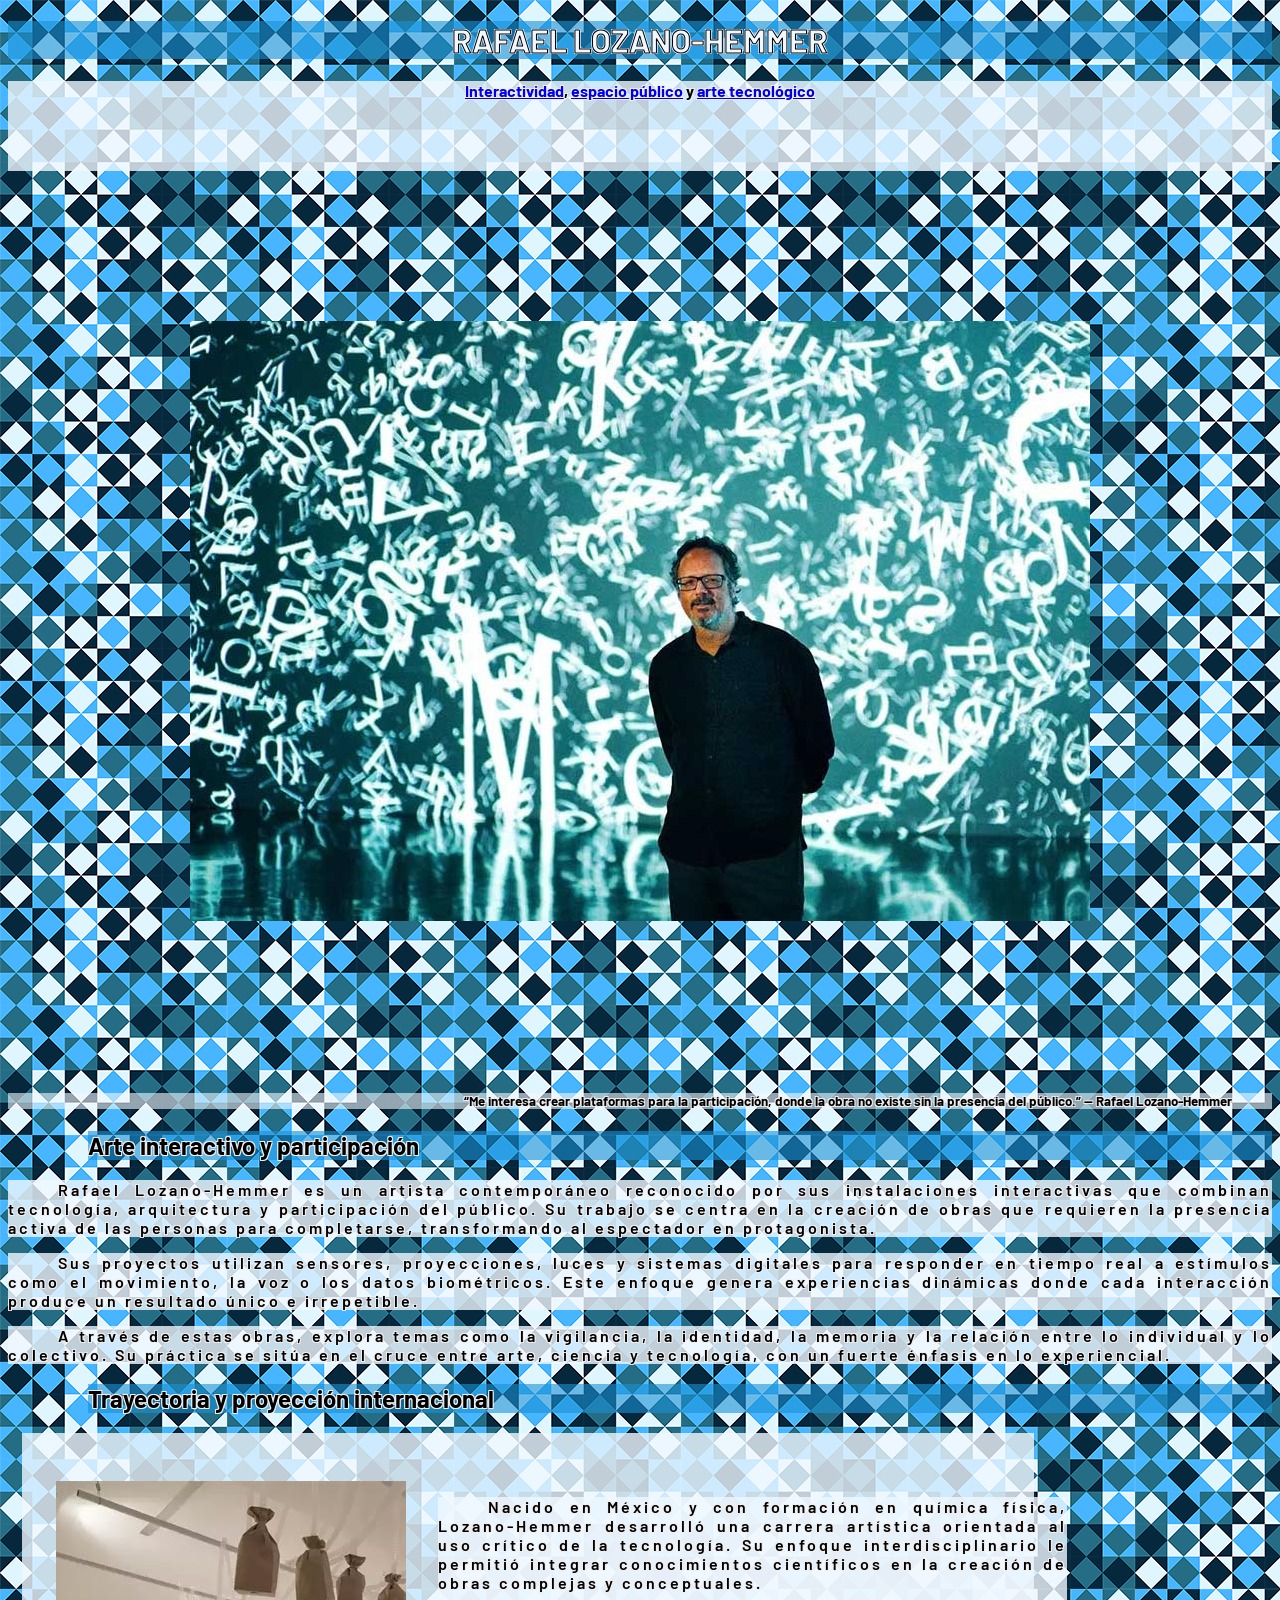
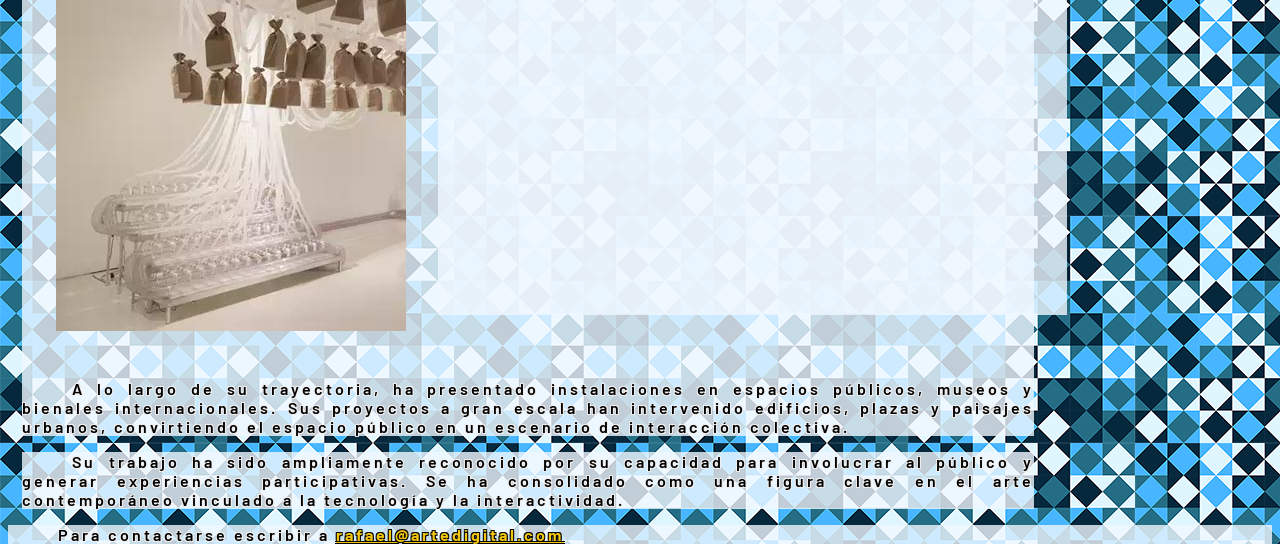
<file: index.html>
<!doctype html>
<html lang="es">
    <head>
    <meta charset="utf-8">
    <link href="./css/estilos.css" rel="stylesheet" >
    <title> PRIMER PARCIAL </title>
</head>
<body>
    <header>
           <h1>Rafael Lozano-Hemmer</h1>
                <nav> <a href="index.html#interactividad">Interactividad</a>, <a href="fotos.html#espacio">espacio público</a> y <a href="video.html#artec">arte tecnológico</a>  </nav>
                
        </header>
<div class="contenedor">
 <img src="img/lozano-hemmer-1.jpg" alt="Rafael Lozano-Hemmer y obra audiovisual de fondo">
</div>

<aside><h5>“Me interesa crear plataformas para la participación, donde la obra no existe sin la presencia del público.” — Rafael Lozano-Hemmer</h5></aside>
        

    <main>
        <section>
        <article>
          <h2  id="interactividad" >Arte interactivo y participación</h2>
          <p>
            Rafael Lozano-Hemmer es un artista contemporáneo reconocido por sus instalaciones interactivas que combinan tecnología, arquitectura y participación del público. Su trabajo se centra en la creación de obras que requieren la presencia activa de las personas para completarse, transformando al espectador en protagonista.
          </p>
          <p>
            Sus proyectos utilizan sensores, proyecciones, luces y sistemas digitales para responder en tiempo real a estímulos como el movimiento, la voz o los datos biométricos. Este enfoque genera experiencias dinámicas donde cada interacción produce un resultado único e irrepetible.
          </p>
          <p>
A través de estas obras, explora temas como la vigilancia, la identidad, la memoria y la relación entre lo individual y lo colectivo. Su práctica se sitúa en el cruce entre arte, ciencia y tecnología, con un fuerte énfasis en lo experiencial.
          </p>
          </article>
          <article>
          <h2>Trayectoria y proyección internacional</h2>
          <div class="miti1">
            <img src="img/lozano-hemmer-3.jpg" alt="obra interactiva de Rafael Lozano-Hemmer">
 
            <p>Nacido en México y con formación en química física, Lozano-Hemmer desarrolló una carrera artística orientada al uso crítico de la tecnología. Su enfoque interdisciplinario le permitió integrar conocimientos científicos en la creación de obras complejas y conceptuales.
</p>
         
         </div>
           
         
          <p class="miti2">A lo largo de su trayectoria, ha presentado instalaciones en espacios públicos, museos y bienales internacionales. Sus proyectos a gran escala han intervenido edificios, plazas y paisajes urbanos, convirtiendo el espacio público en un escenario de interacción colectiva.
</p>

          <p class="miti2">Su trabajo ha sido ampliamente reconocido por su capacidad para involucrar al público y generar experiencias participativas. Se ha consolidado como una figura clave en el arte contemporáneo vinculado a la tecnología y la interactividad.
</p>
   
            </article>
            
 </section>

        </main>
    <footer>
    <p>Para contactarse escribir a  <a href="mailto:rafael@artedigital.com">rafael@artedigital.com</a></p>
    </footer>
</body>
</html>
</file>
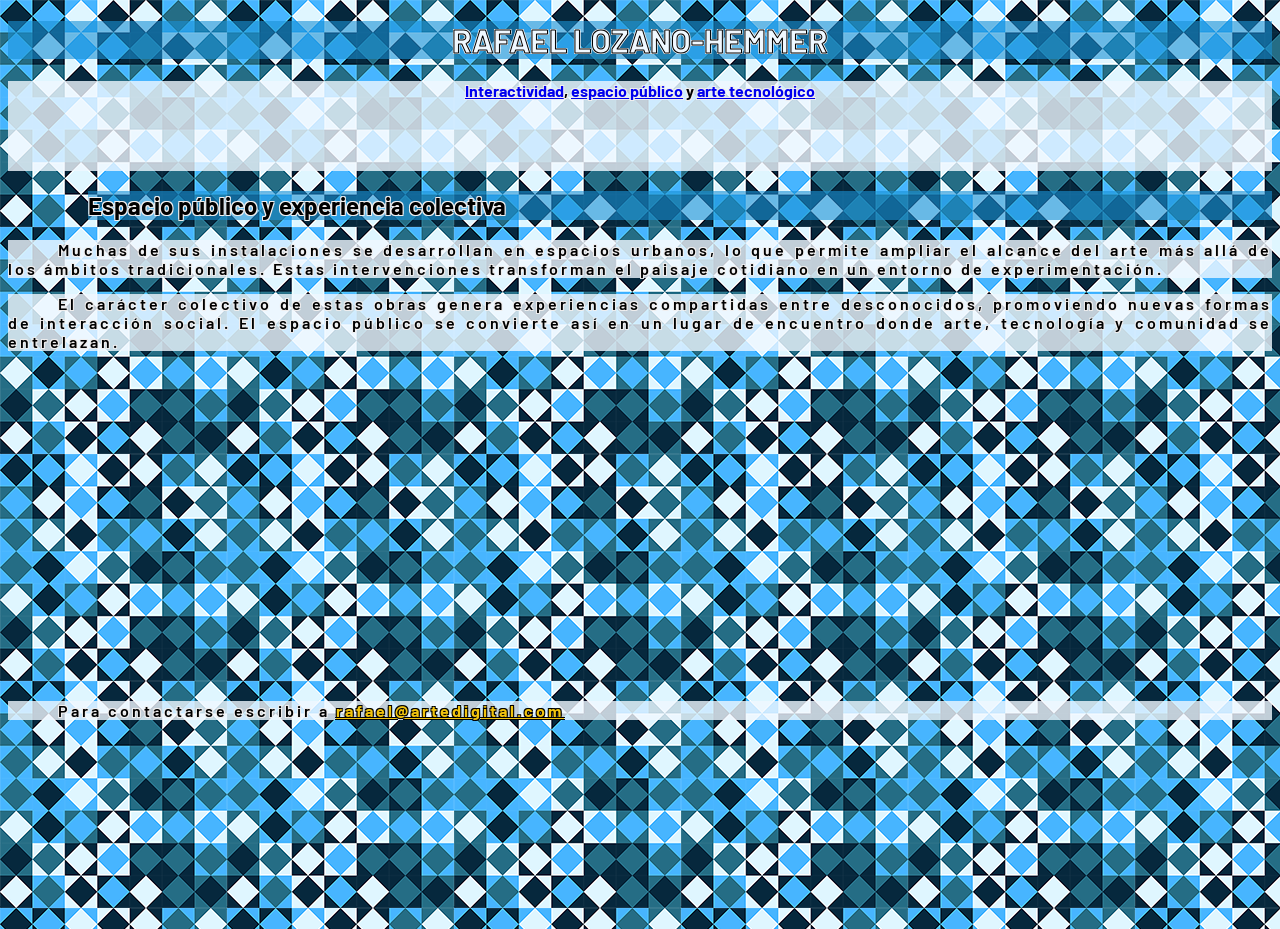
<file: fotos.html>
<!doctype html>
<html lang="es">
    <head>
    <meta charset="utf-8">
    <link href="./css/estilos.css" rel="stylesheet" >
    <title> PRIMER PARCIAL </title>
</head>
<body>
    <header>
           <h1>Rafael Lozano-Hemmer</h1>
                <nav> <a href="index.html#interactividad">Interactividad</a>, <a href="fotos.html#espacio">espacio público</a> y <a href="video.html#artec">arte tecnológico</a>  </nav>
                
        </header>
    <main>

                    <article>
                <h2 id="espacio">Espacio público y experiencia colectiva</h2>
                <p>Muchas de sus instalaciones se desarrollan en espacios urbanos, lo que permite ampliar el alcance del arte más allá de los ámbitos tradicionales. Estas intervenciones transforman el paisaje cotidiano en un entorno de experimentación.</p>
                <p>El carácter colectivo de estas obras genera experiencias compartidas entre desconocidos, promoviendo nuevas formas de interacción social. El espacio público se convierte así en un lugar de encuentro donde arte, tecnología y comunidad se entrelazan.</p>
            </article>


<iframe width="560" height="315" 
    src="https://www.youtube.com/watch?v=jTzojcaanDs" 
    title="LATIDOS por Rafael Lozano-Hemmer" 
    frameborder="0" 
    allow="accelerometer; autoplay; clipboard-write; encrypted-media; gyroscope; picture-in-picture" 
    allowfullscreen>
</iframe>
        </main>
    <footer>
    <p>Para contactarse escribir a  <a href="mailto:rafael@artedigital.com">rafael@artedigital.com</a></p>
    </footer>
</body>
</html>
</file>
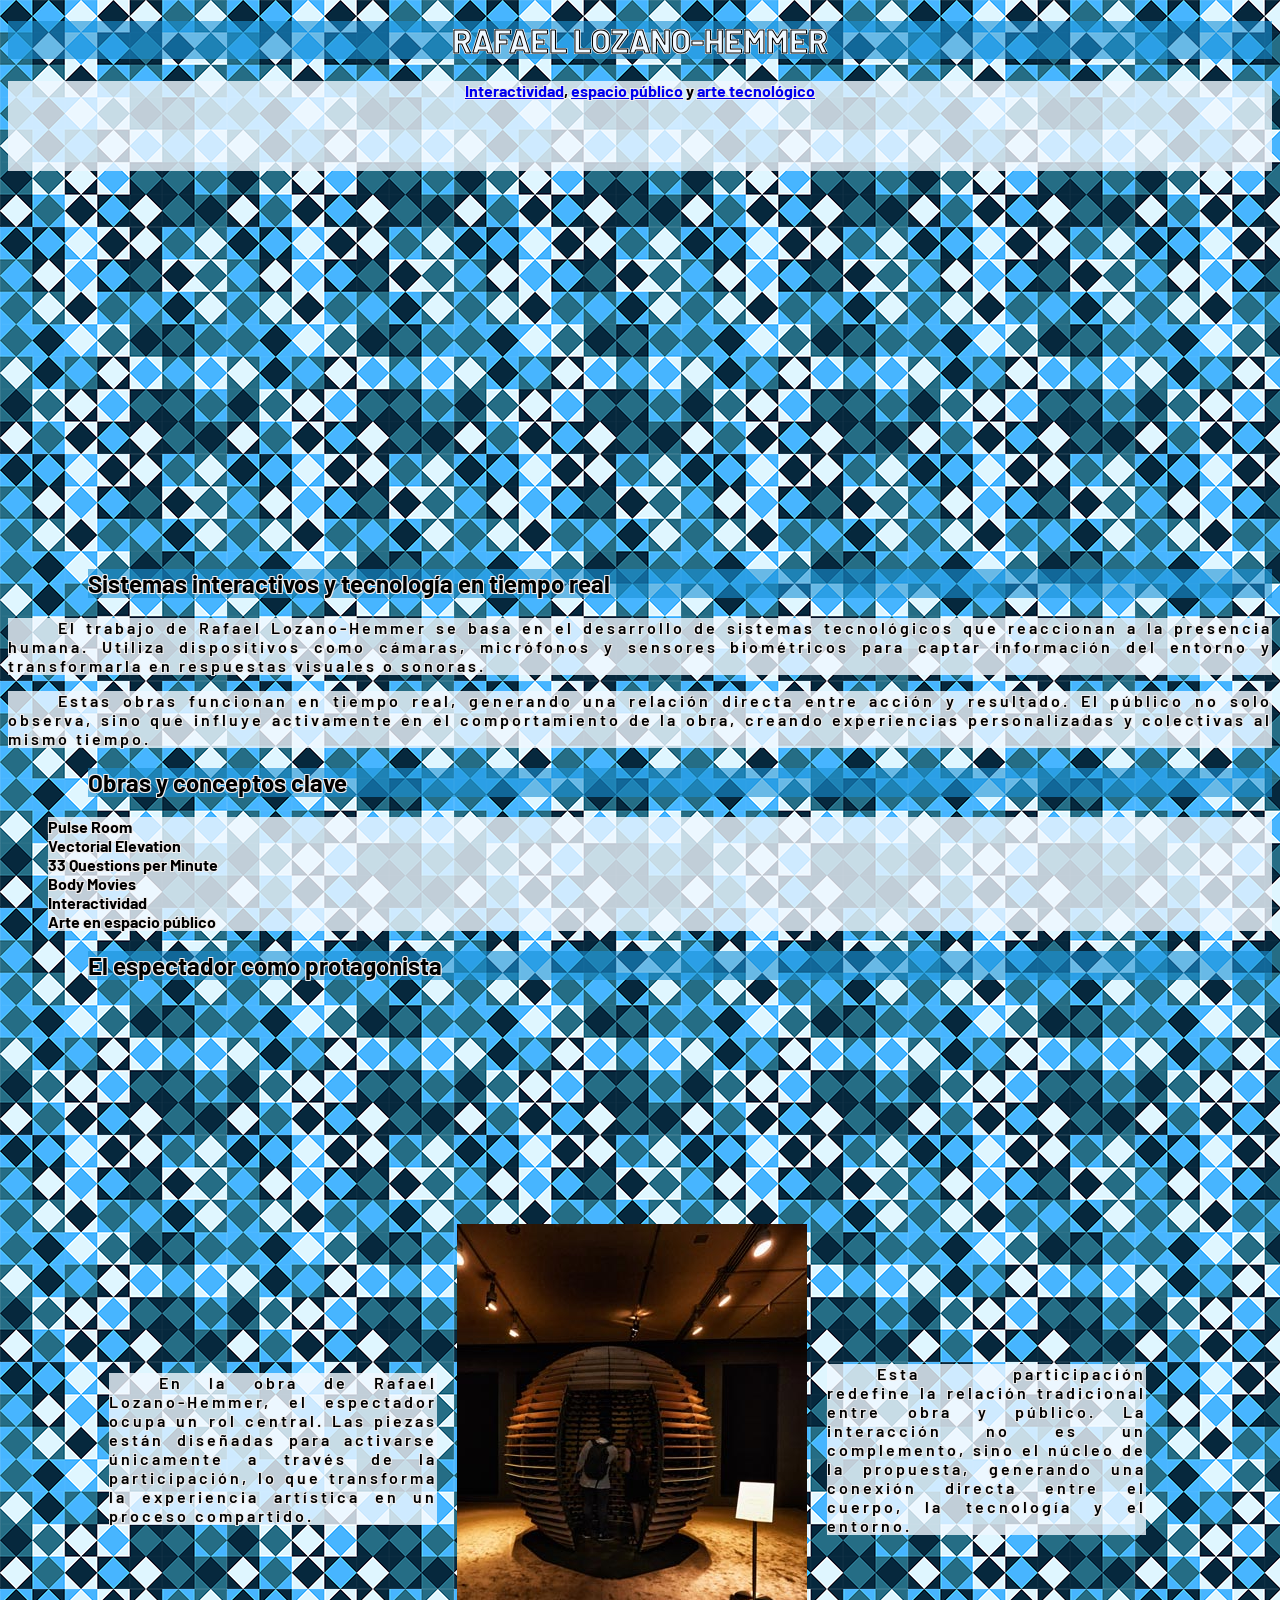
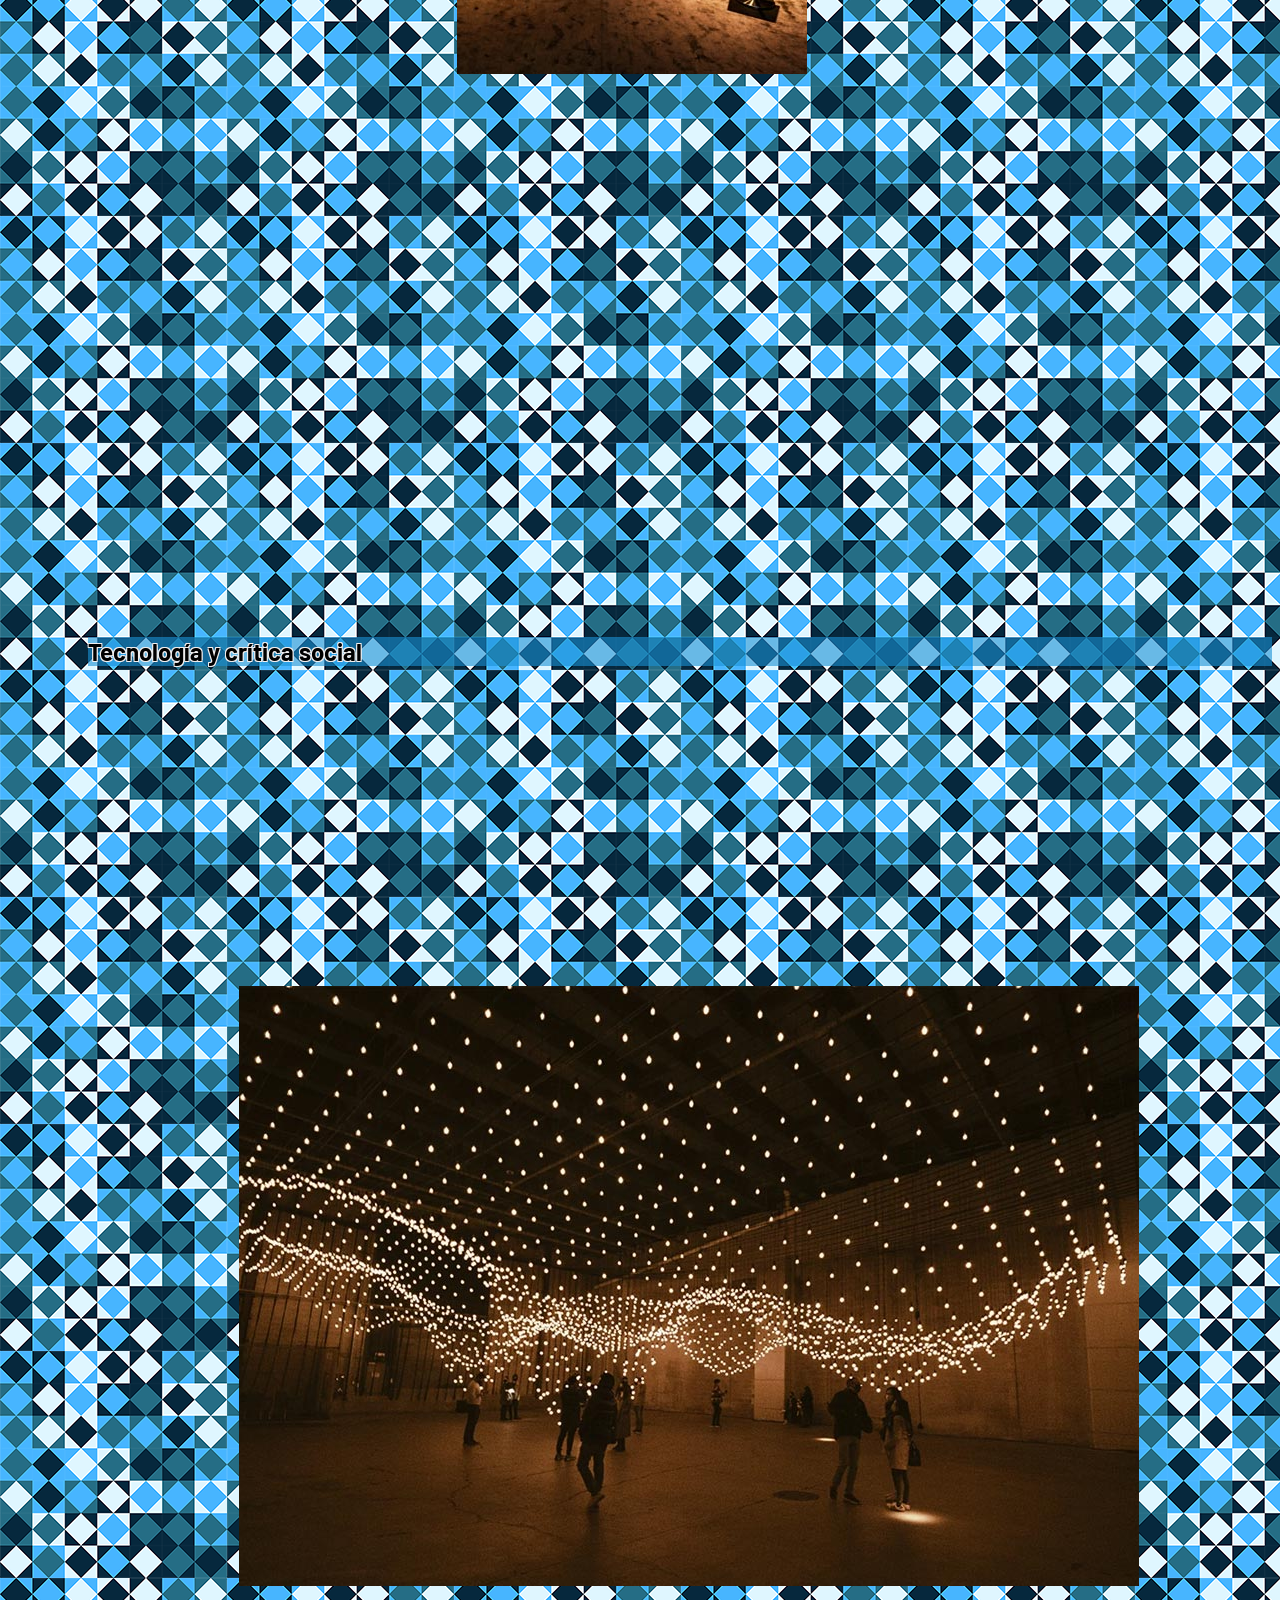
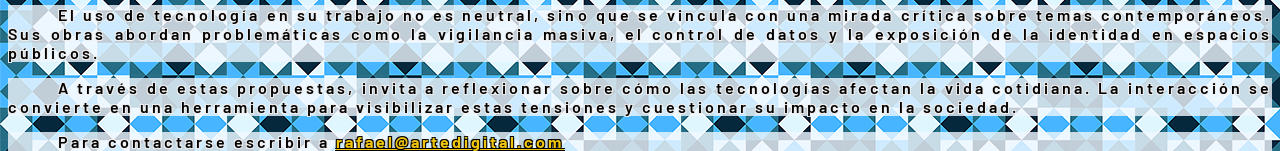
<file: video.html>
<!doctype html>
<html lang="es">
    <head>
    <meta charset="utf-8">
    <link href="./css/estilos.css" rel="stylesheet" >
    <title> PRIMER PARCIAL </title>
</head>
<body>
    <header>
           <h1>Rafael Lozano-Hemmer</h1>
                <nav> <a href="index.html#interactividad">Interactividad</a>, <a href="fotos.html#espacio">espacio público</a> y <a href="video.html#artec">arte tecnológico</a>  </nav>
                
        </header>
    <main>

<iframe width="560" height="315" src="https://www.youtube.com/embed/o9ezTPoJkmA?si=0Oj7uNpdnWGQrCmC" title="Entrevista Rafael Lozano-Hemmer Jardín Inconsciente" frameborder="0" allow="accelerometer; autoplay; clipboard-write; encrypted-media; gyroscope; picture-in-picture; web-share" referrerpolicy="strict-origin-when-cross-origin" allowfullscreen></iframe>
<iframe width="560" height="315" src="https://www.youtube.com/embed/yPTVldjYhXY?si=WGpx23BUSH1s4SMi" title="Rafael Lozano-Hemmer / Ideas y Obras" frameborder="0" allow="accelerometer; autoplay; clipboard-write; encrypted-media; gyroscope; picture-in-picture; web-share" referrerpolicy="strict-origin-when-cross-origin" allowfullscreen></iframe>
        <section class="salto">         
            <article>
                <h2>Sistemas interactivos y tecnología en tiempo real
</h2>
            <p>El trabajo de Rafael Lozano-Hemmer se basa en el desarrollo de sistemas tecnológicos que reaccionan a la presencia humana. Utiliza dispositivos como cámaras, micrófonos y sensores biométricos para captar información del entorno y transformarla en respuestas visuales o sonoras.
</p>
            <p>Estas obras funcionan en tiempo real, generando una relación directa entre acción y resultado. El público no solo observa, sino que influye activamente en el comportamiento de la obra, creando experiencias personalizadas y colectivas al mismo tiempo.
</p>
</article>
       

            <article>
                <h2>Obras y conceptos clave</h2>
                <ul>
                    <li>Pulse Room</li>
                    <li>Vectorial Elevation</li>
                    <li>33 Questions per Minute</li>
                    <li>Body Movies</li>
                    <li>Interactividad</li>
                    <li>Arte en espacio público</li>
                </ul>
                </article>
                <article>
                    <h2>El espectador como protagonista</h2>
                    <div class="caja">
                        
            <p>En la obra de Rafael Lozano-Hemmer, el espectador ocupa un rol central. Las piezas están diseñadas para activarse únicamente a través de la participación, lo que transforma la experiencia artística en un proceso compartido.</p>
  <img src="img/lozano-hemmer-4.jpg" alt="espectadores interactuando con obra de Rafael Lozano-Hemmer ">
                       
                          
 <p>Esta participación redefine la relación tradicional entre obra y público. La interacción no es un complemento, sino el núcleo de la propuesta, generando una conexión directa entre el cuerpo, la tecnología y el entorno.</p>      
       </div>
            </article>
          
</section>

<!--<iframe width="560" height="315" src="https://www.youtube.com/embed/jTzojcaanDs?si=L0mcXUJMnheIe9bp" title="Rafael Lozano-Hemmer. Latidos - Recorrido Exposición" frameborder="0" allow="accelerometer; autoplay; clipboard-write; encrypted-media; gyroscope; picture-in-picture; web-share" referrerpolicy="strict-origin-when-cross-origin" allowfullscreen></iframe> !-->
<iframe width="560" height="315" src="https://www.youtube-nocookie.com/embed/jTzojcaanDs?si=L0mcXUJMnheIe9bp" title="Rafael Lozano-Hemmer. Latidos - Recorrido Exposición" frameborder="0" allow="accelerometer; autoplay; clipboard-write; encrypted-media; gyroscope; picture-in-picture; web-share" referrerpolicy="strict-origin-when-cross-origin" allowfullscreen></iframe>

<section>
            <article>
              
                <h2 id="artec">Tecnología y crítica social</h2>
                  <div class="caja"></div>
                <img src="img/lozano-hemmer-2.jpg" alt="obra luminica Rafael Lozano-Hemmer ">
                <p>El uso de tecnología en su trabajo no es neutral, sino que se vincula con una mirada crítica sobre temas contemporáneos. Sus obras abordan problemáticas como la vigilancia masiva, el control de datos y la exposición de la identidad en espacios públicos.</p>
            <p>A través de estas propuestas, invita a reflexionar sobre cómo las tecnologías afectan la vida cotidiana. La interacción se convierte en una herramienta para visibilizar estas tensiones y cuestionar su impacto en la sociedad.</p>
               
            </div>
                 </article>

            </section>
</main>
    <footer>
    <p>Para contactarse escribir a  <a href="mailto:rafael@artedigital.com">rafael@artedigital.com</a></p>
    </footer>
</body>
</html>
</file>
<file: css/estilos.css>
@import url('https://fonts.googleapis.com/css2?family=Barlow:ital,wght@0,100;0,200;0,300;0,400;0,500;0,600;0,700;0,800;0,900;1,100;1,200;1,300;1,400;1,500;1,600;1,700;1,800;1,900&display=swap');

h2,h3 {
    margin-left: 80px;
}

h1 {
    text-align: center;
    text-transform: uppercase;
                color: aliceblue; /* Texto en blanco para contraste */
             -webkit-text-stroke: 1px black; /* Grosor y color */
              background-color: rgba(26, 145, 214, 0.6) ;
}
h2 {
     
text-shadow: 
    -1px -1px 0 #f0eeee, 
     1px -1px 0 #f0eeee, 
    -1px  1px 0 #f0eeee, 
     1px  1px 0 #f0eeee;

     background-color: rgba(26, 145, 214, 0.6) ;

}

aside {
     text-align: right;
     font-family: "Barlow", sans-serif;
     background-color: rgba(240, 248, 255, 0.6) ;        
     text-shadow: 
    -1px -1px 0 #f0eeee, 
     1px -1px 0 #f0eeee, 
    -1px  1px 0 #f0eeee, 
     1px  1px 0 #f0eeee; 
     padding-right: 40px;
    }

 body {
            margin: 20; 
            height: 100vh; /* Ocupa toda la altura de la ventana */
            background-image: url("../img/fondo.png"); /* Ruta de la imagen */
            background-repeat: repeat; /* Es una imagen pequeña por lo que queremos que se repita */

            font-family: "Barlow", sans-serif;
             font-weight: 400;
             text-shadow: 
    -1px -1px 0 #f0eeee, 
     1px -1px 0 #f0eeee, 
    -1px  1px 0 #f0eeee, 
     1px  1px 0 #f0eeee;
    
        }

nav {
     background-color: rgba(240, 248, 255, 0.8) ; /*opacidad para que se aprecie el fondo */
      text-align: center;
      font-weight: bold;
      height: 10vh;   
     
     
     
}


li {
    list-style: none;
  text-align: justify;  
  margin: auto;
  border-right: 0em;
  font-weight: bold;
    background-color: rgba(240, 248, 255, 0.8) ;

}



p {
     text-indent: 50px;
  text-align: justify;
  letter-spacing: 3px;
    text-shadow: 3ch;
    color: black;
    background-color: rgba(240, 248, 255, 0.8) ;
     font-weight: 600;
}

footer a:link {
  color: #f1c40f; /* Yellow */
   font-weight: bold;
    text-shadow: 
    -1px -1px 0 #000, 
     1px -1px 0 #000, 
    -1px  1px 0 #000, 
     1px  1px 0 #000;
}

.contenedor {
     display: flex;
  justify-content: center; /* Centrado horizontal */
  align-items: center;     /* Centrado vertical */
  height: 100vh;           /* Opcional: define altura para centrar verticalmente */
}
img {
  max-width: 100%;         /* Responsividad */
  height: auto;
}

section article  .caja {
  display: inline-flex;
  
  justify-content: right; 
  align-items: center;     /* Centrado vertical */
  height: 100vh;           /* Opcional: define altura para centrar verticalmente */
   gap: 20px;
   max-width: fit-content;
   margin-right: 10%;
   margin-left: 8%;
   min-width: 0;
  
}

.miti1 {
    display: inline flex;
    float: left;
    width: 80%;
    margin: 3em;
    gap: 2em;
}
.miti2 {
    display: block;
        width: 80%;
        height: min-content;
        
        margin-left: 0.9em;
}

.salto {
    margin-top: 5em;
    
    display: block;
}
</file>
